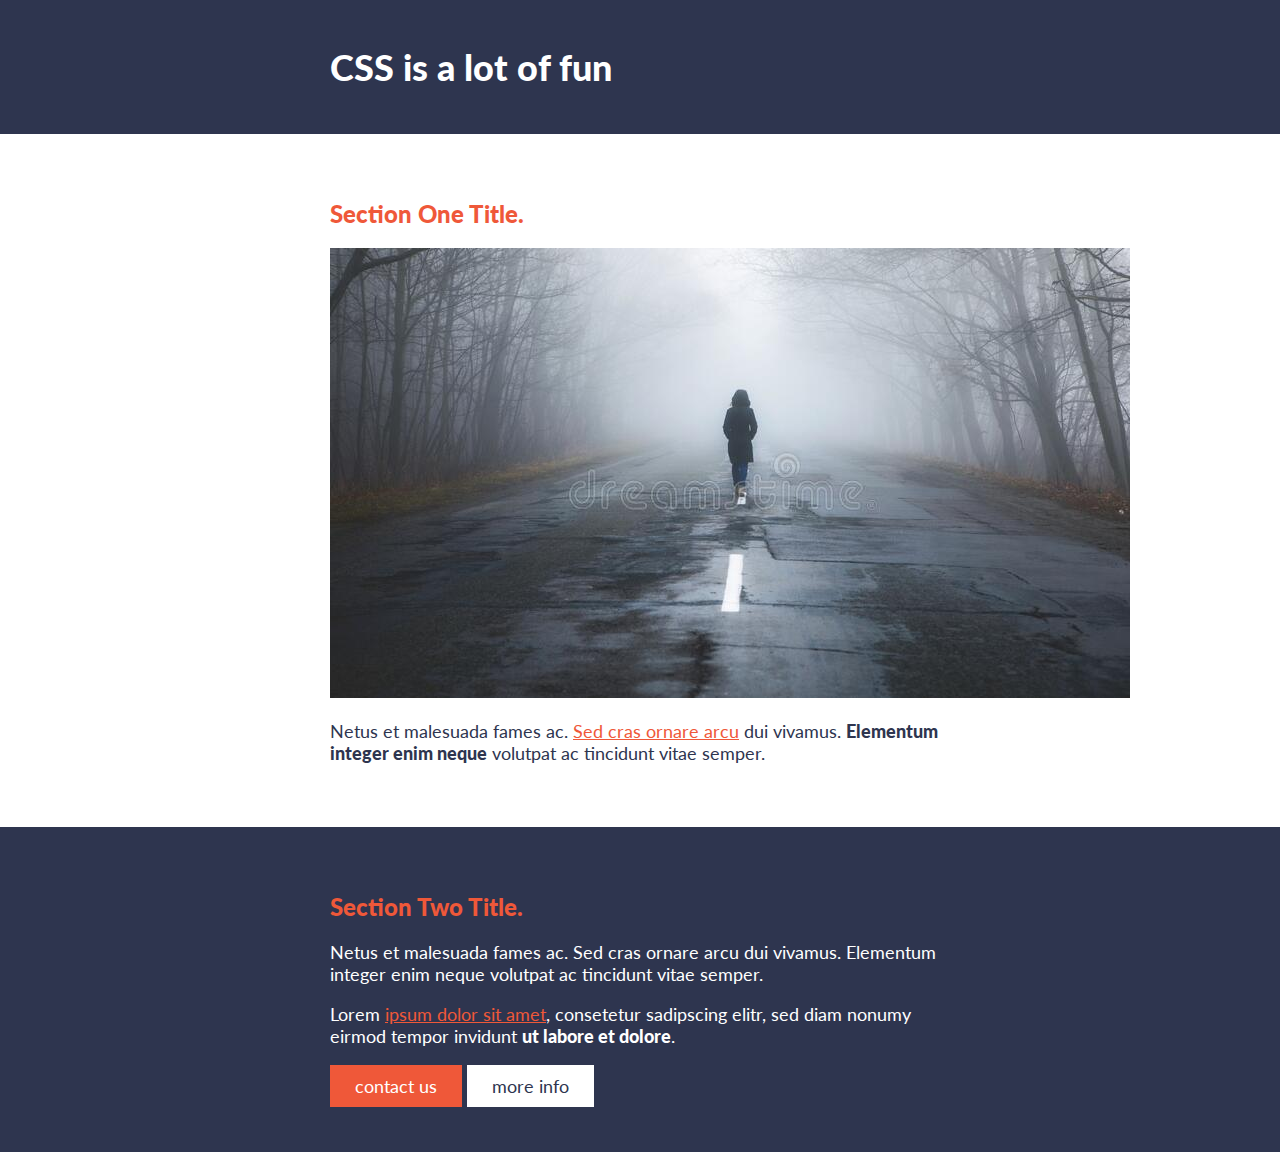
<file: Introduction To Responsive Web Design/index.html>
<!DOCTYPE html>
<html>

<head>
    <title>We did it!</title>
    <link href="https://fonts.googleapis.com/css?family=Lato:400,900&display=swap" rel="stylesheet">
    <link href="css/styles.css" rel="stylesheet">
</head>

<body>
    <header>
        <div class="container">
            <h1>CSS is a lot of fun</h1>
        </div>
    </header>

    <section class="section-one">
        <div class="container">
            <h2>Section One Title.</h2>
            <img src="images/boardwalk.png" alt="foggy boardwalk with man walking away in the distance">
            <p>Netus et malesuada fames ac. <a href="#">Sed cras ornare arcu</a> dui vivamus. <strong>Elementum integer enim neque</strong> volutpat ac tincidunt vitae semper.</p>
        </div>
    </section>

    <section class="section-two">
        <div class="container">
            <h2>Section Two Title.</h2>
            <p>Netus et malesuada fames ac. Sed cras ornare arcu dui vivamus. Elementum integer enim neque volutpat ac tincidunt vitae semper.</p>
            <p>Lorem <a href="#">ipsum dolor sit amet</a>, consetetur sadipscing elitr, sed diam nonumy eirmod tempor invidunt <strong>ut labore et dolore</strong>. </p>
            <a href="#" class="btn btn-accent">contact us</a>
            <a href="#" class="btn btn-white">more info</a>
        </div>
    </section>
</body>

</html>
</file>
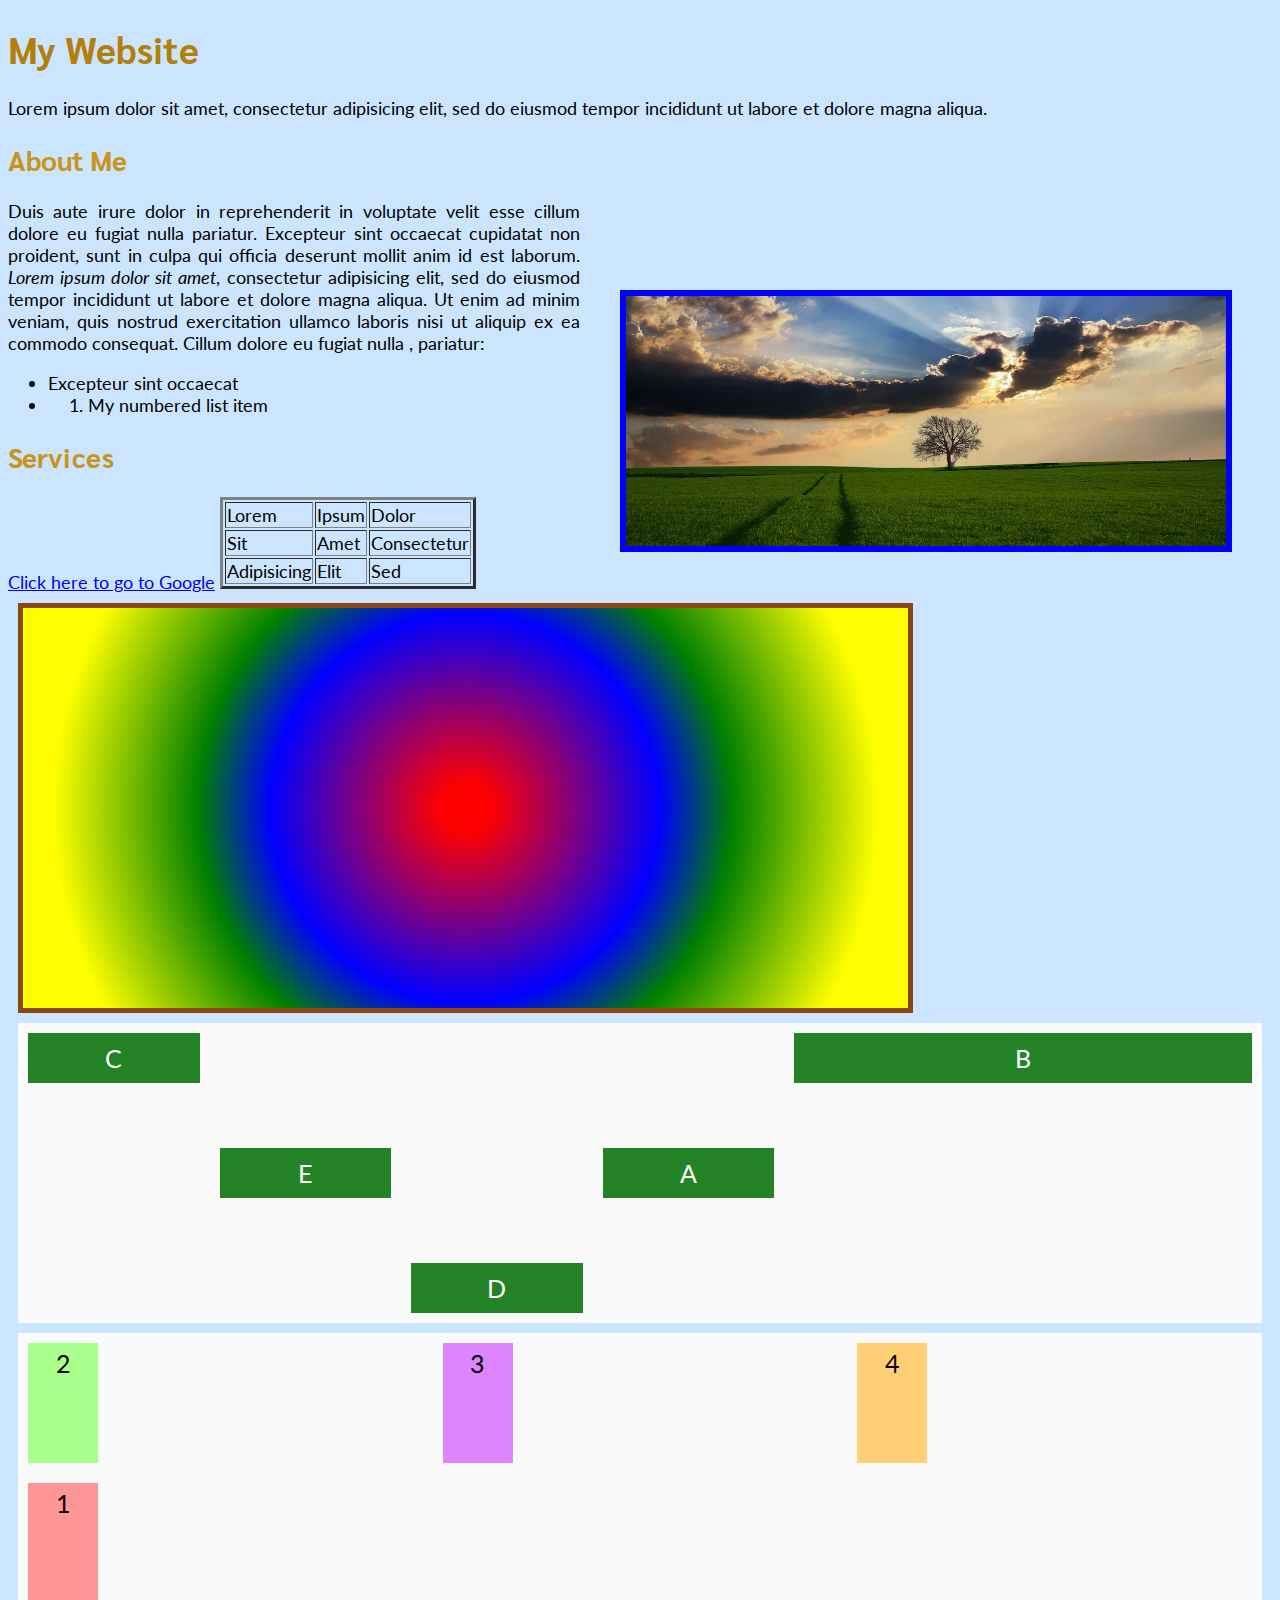
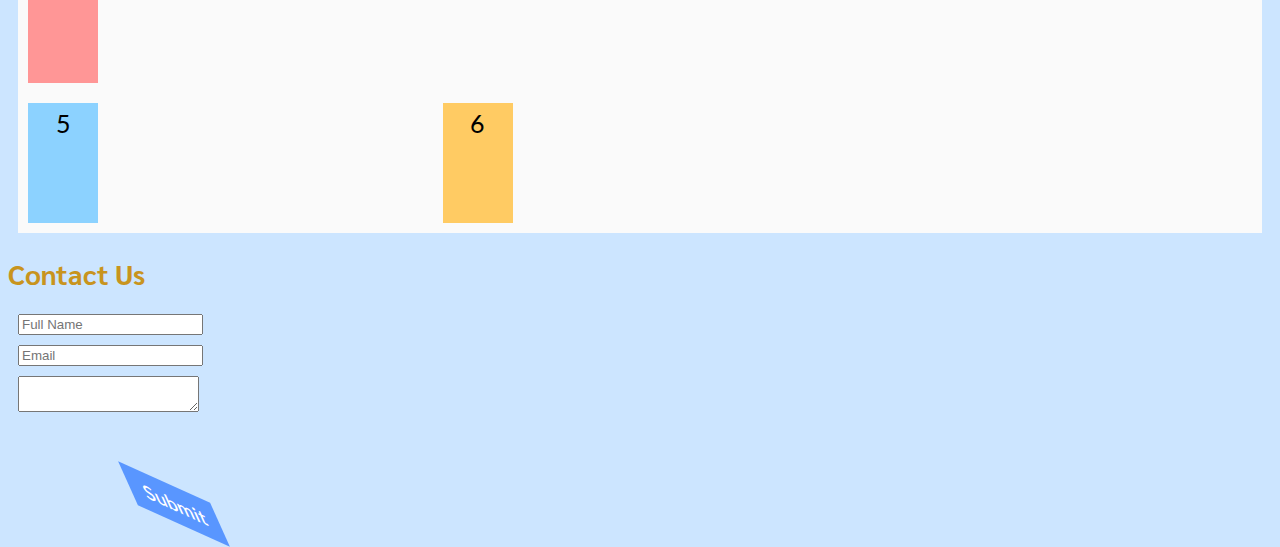
<file: My Website with CCS/index.html>
<!DOCTYPE html>
<html lang="en">

<head>
    <meta charset="UTF-8">
    <meta http-equiv="X-UA-Compatible" content="IE=edge">
    <meta name="viewport" content="width=device-width, initial-scale=1.0">
    <link rel="preconnect" href="https://fonts.googleapis.com">
    <link rel="preconnect" href="https://fonts.gstatic.com" crossorigin>
    <link href="https://fonts.googleapis.com/css2?family=Lato:wght@400;700&family=Sarabun&display=swap" rel="stylesheet">
    <link rel="stylesheet" href="style.css">
    <title>My Website</title>
</head>

<body>
    <h1 id="title">My Website</h1>

    <p class="para-text">Lorem ipsum dolor sit amet, consectetur adipisicing elit, sed do eiusmod tempor incididunt ut labore et dolore magna aliqua.</p>

    <h2 class="subtitle" id="about-me">About Me</h2>

    <img src="./img/img-1.jpg" class="link" id="about-us-image">

    <p class="para-text">Duis aute irure dolor in reprehenderit in voluptate velit esse cillum dolore eu fugiat nulla pariatur. Excepteur sint occaecat cupidatat non proident, sunt in culpa qui officia deserunt mollit anim id est laborum.

        <span class="italics">Lorem ipsum dolor sit amet</span>, consectetur adipisicing elit, sed do eiusmod tempor incididunt ut labore et dolore magna aliqua. Ut enim ad minim veniam, quis nostrud exercitation ullamco laboris nisi ut aliquip ex ea
        commodo consequat. Cillum dolore eu fugiat nulla , pariatur:

        <ul>
            <li class="list-item">Excepteur sint occaecat</li>
            <li>
                <ol>
                    <li class="list-item">My numbered list item</li>
                </ol>
            </li>
        </ul>
    </p>

    <h2 class="subtitle">Services</h2>

    <a href="http://www.google.com" class="link">Click here to go to Google</a>

    <table border="3" class="site-table">
        <thead>
            <tr>
                <td>Lorem</td>
                <td>Ipsum</td>
                <td>Dolor</td>
            </tr>
        </thead>
        <tbody>
            <tr>
                <td>Sit</td>
                <td>Amet</td>
                <td>Consectetur</td>
            </tr>
            <tr>
                <td>Adipisicing</td>
                <td>Elit</td>
                <td>Sed</td>
            </tr>

        </tbody>
    </table>


    <div id="service-image"></div>
    <!-- <img src="./img/img-2.jpg" alt="img-2"> -->


    <div class="container">
        <div class="container-item" style="order: 4;
        flex: 1 0 100px;
        align-self: center; ">A</div>
        <div class="container-item" style="order: 5;
        flex: 5 1 100px;
        align-self: flex-start; ">B</div>
        <div class="container-item" style="order: 1;
        flex: 1 1 100px;
        align-self: flex-start; ">C</div>
        <div class="container-item" style="order: 3;
        flex: 1 3 100px;
        align-self: flex-end; ">D</div>
        <div class="container-item" style="order: 2;
        flex: 1 1 100px;
        align-self: center; ">E</div>
    </div>

    <div class="grid-container">
        <div class="grid-item" style="background: rgb(255, 150, 150);
        /* grid-column: 1 / span 3;	
        grid-row: 2 / span 2; */

        grid-area: 2 / 1 / span 2 / span 3;
        ">1</div>
        <div class="grid-item" style="background: rgb(170, 255, 140);
        ">2</div>
        <div class="grid-item" style="background: rgb(222, 132, 255);
        ">3</div>
        <div class="grid-item" style="background: rgb(255, 207, 119);
        ">4</div>
        <div class="grid-item" style="background: rgb(140, 210, 255);
        ">5</div>
        <div class="grid-item" style="background: rgb(255, 203, 99);
        ">6</div>
    </div>

    <h2 class="subtitle">Contact Us</h2>

    <form>
        <input type="text" placeholder="Full Name" class="form-input">
        <input type="email" placeholder="Email" class="form-input">
        <textarea></textarea>
        <button class="submit-button">Submit</button>
    </form>
</body>

</html>
</file>
<file: Introduction To Responsive Web Design/css/styles.css>
body {
    margin: 0;
    font-size: 18px;
    font-family: 'Lato', sans-serif;
    color: #2e354f;
}

h1,
h2,
strong {
    font-weight: 900;
}


/* Typography */

h1 {
    font-size: 36px;
    margin: 0;
}

h2 {
    font-size: 24px;
    color: #ef5839;
}

a {
    color: #ef5839;
}

a:hover,
a:focus {
    color: #d4b44c;
}


/* Buttons */

.btn {
    display: inline-block;
    padding: 10px 25px;
    text-decoration: none;
}

.btn-accent {
    background: #ef5839;
    color: #fff;
}

.btn-accent:hover {
    color: #2e354f;
    background: #d4b44c;
}

.btn-white {
    background: #fff;
    color: #2e354f;
}

.btn-white:hover {
    color: #2e354f;
    background: #999;
}


/* Layout */

header {
    background: #2e354f;
    padding: 45px 0;
    color: #fff;
}

section {
    padding: 45px 0;
}

.container {
    width: 620px;
    margin: 0 auto;
    /* border: 2px solid magenta; */
}

.section-two {
    background: #2e354f;
    color: #fff;
}
</file>
<file: My Website with CCS/style.css>
body {
    background: linear-gradient(to bottom, rgb(204, 229, 255), rgb(204, 229, 255));
    /* text-transform: uppercase; */
    font-size: 1.15em;
    text-align: justify;
    font-family: 'Lato';
}

input,
textarea {
    display: block;
    margin: 10px;
}

#title {
    color: rgb(178, 128, 9);
    font-family: 'Sarabun', sans-serif;
}

.subtitle {
    color: rgb(200, 148, 30);
    font-family: 'Sarabun', sans-serif;
}

.para-text {
    /* font-style: oblique; */
}

#service-image {
    height: 400px;
    width: 70%;
    /* background: linear-gradient(215deg, rgb(94,255,126), rgb(94,255,126, 0)); */
    /* background-size: cover; */
    background: radial-gradient(circle, red 5%, blue 40%, green 55%, yellow 85%);
    border: 5px solid saddlebrown;
    margin: 10px;
    /* float: right; */
}

.link {
    text-decoration: underline;
}

.italics {
    font-style: italic;
}

#about-us-image {
    height: 250px;
    width: 60%;
    max-width: 600px;
    border: 6px solid blue;
    margin: 90px 40px;
    float: right
}

.site-table {
    display: inline-block;
}

.container {
    background-color: rgb(250, 250, 250);
    margin: 10px;
    height: 300px;
    /*the display type, which is to create the container*/
    display: flex;
    flex-direction: row;
    /* flex-wrap: wrap; */
    justify-content: center;
    align-items: center;
}

.container-item {
    background: rgb(36, 130, 39);
    color: white;
    font-size: 25px;
    text-align: center;
    width: 70px;
    line-height: 50px;
    margin: 10px;
}


/* Grid Layout */

.grid-container {
    background-color: rgb(250, 250, 250);
    margin: 10px;
    height: 500px;
    /*  */
    display: grid;
    grid-template-columns: auto auto auto;
    /* grid-column-gap: 150px; */
    grid-template-rows: auto auto;
    /* grid-row-gap: 300px; */
    /* gap: 300px 150px; */
    /* justify-content: space-evenly;
    align-content: end; */
}

.grid-item {
    color: black;
    font-size: 25px;
    text-align: center;
    width: 70px;
    line-height: 40px;
    margin: 10px;
}

.submit-button {
    margin: 10px 20px;
    padding: 10px 15px;
    border: none;
    text-decoration: none;
    font-family: "Lato", sans-serif;
    font-weight: 600;
    font-size: 20px;
    color: white;
    background: rgb(89, 150, 255);
    /* transform: translate(50px, 30px); */
    /* transform: scale(2.5); */
    /* transform: rotate(-45deg); */
    /* transform: skewX(-45deg); */
    transform: matrix(1, 0.45, 0.45, 1, 100, 50);
    -webkit-transition: background, padding 500ms ease;
    -moz-transition: background, padding 500ms ease;
    -o-transition: background, padding 500ms ease;
}

.submit-button:hover {
    background: rgb(147, 187, 255);
    padding: 20px 30px;
}

#about-me {
    /* animation-name: red-to-black;
    animation-duration: 4s;
    animation-timing-function: linear;
    /* animation-delay: 2s; */
    /* animation-iteration-count: 3;
    animation-direction: alternate-reverse; */
    -webkit-animation: red-to-black 4s linear 0s 2 alternate-reverse;
    -moz-animation: red-to-black 4s linear 0s 2 alternate-reverse;
    -ms-animation: red-to-black 4s linear 0s 2 alternate-reverse;
    -o-animation: red-to-black 4s linear 0s 2 alternate-reverse;
}

@keyframes red-to-black {
    0% {
        background: red;
        transform: translate(0px, 0px);
    }
    50% {
        background: yellow;
        transform: translate(10px, 10px);
    }
    100% {
        background: black;
        transform: translate(20px, 20px);
    }
}
</file>
